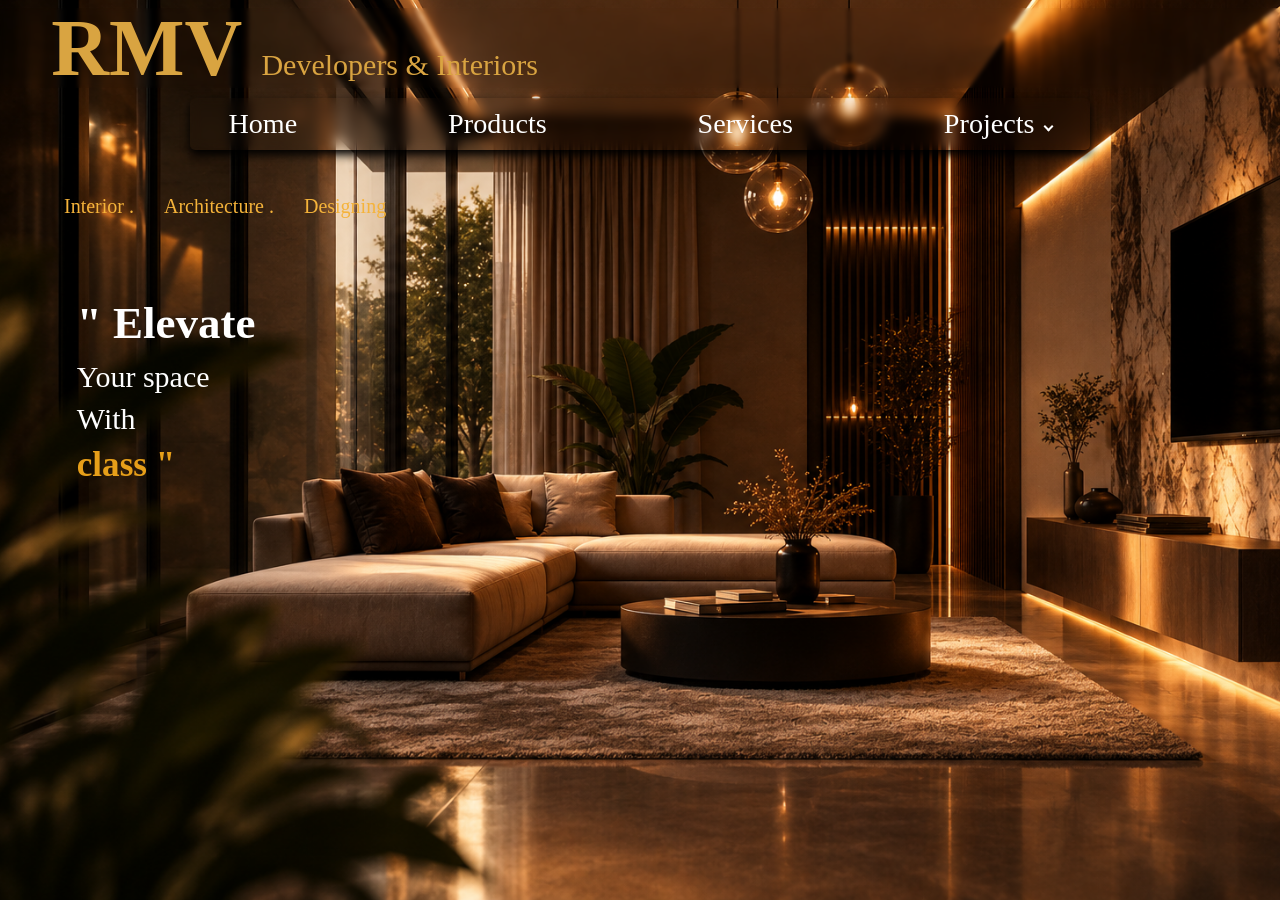
<file: index.html>
<!DOCTYPE html>
<html>
    <head>
        <meta name="viewport" content="width=device-width, initial-scale=1.0">
        <title>RMV Devolopers & Interiors</title>
        <link rel="stylesheet" href="index.css">
    </head>
    <body>
      <div class="two">
        <h1>RMV</h1>
      <p>Developers & Interiors</p>
      </div>
        <div class="head">
            <button class="menu-toggle" type="button" aria-label="Toggle navigation" aria-expanded="false">
                <span></span><span></span><span></span>
            </button>
            <ul class="ten">
                <li>Home</li>
                <li><a href="product.html">Products</a></li>
                <li><a href="services.html">Services</a></li>
                  <li class="project-menu">
  <span class="project-title">Projects</span>

    <ul class="project-dropdown">
        <li>Traditional</li>
        <li>Modern</li>
        <li>Luxury</li>
    </ul>
</li>
                    </ul>
                  </nav>
                
        <div class="three">
           <ul class="six">
            <li>Interior .</li>
            <li>Architecture .</li>
            <li>Designing</li>
           </ul>
        </div>
        <div class="one">
            <h2>" Elevate</h2>
            <p>Your space</p>
          <p>With</p>
          <h3>class "</h3>
        </div>
      
    
<script>
const menuButton=document.querySelector(".menu-toggle");
const navigation=document.querySelector(".ten");
menuButton.addEventListener("click",()=>{const open=navigation.classList.toggle("menu-open");menuButton.classList.toggle("active",open);menuButton.setAttribute("aria-expanded",open);});
navigation.querySelectorAll("a").forEach(link=>link.addEventListener("click",()=>{navigation.classList.remove("menu-open");menuButton.classList.remove("active");menuButton.setAttribute("aria-expanded","false");}));
</script>
</body>
</html>
</file>
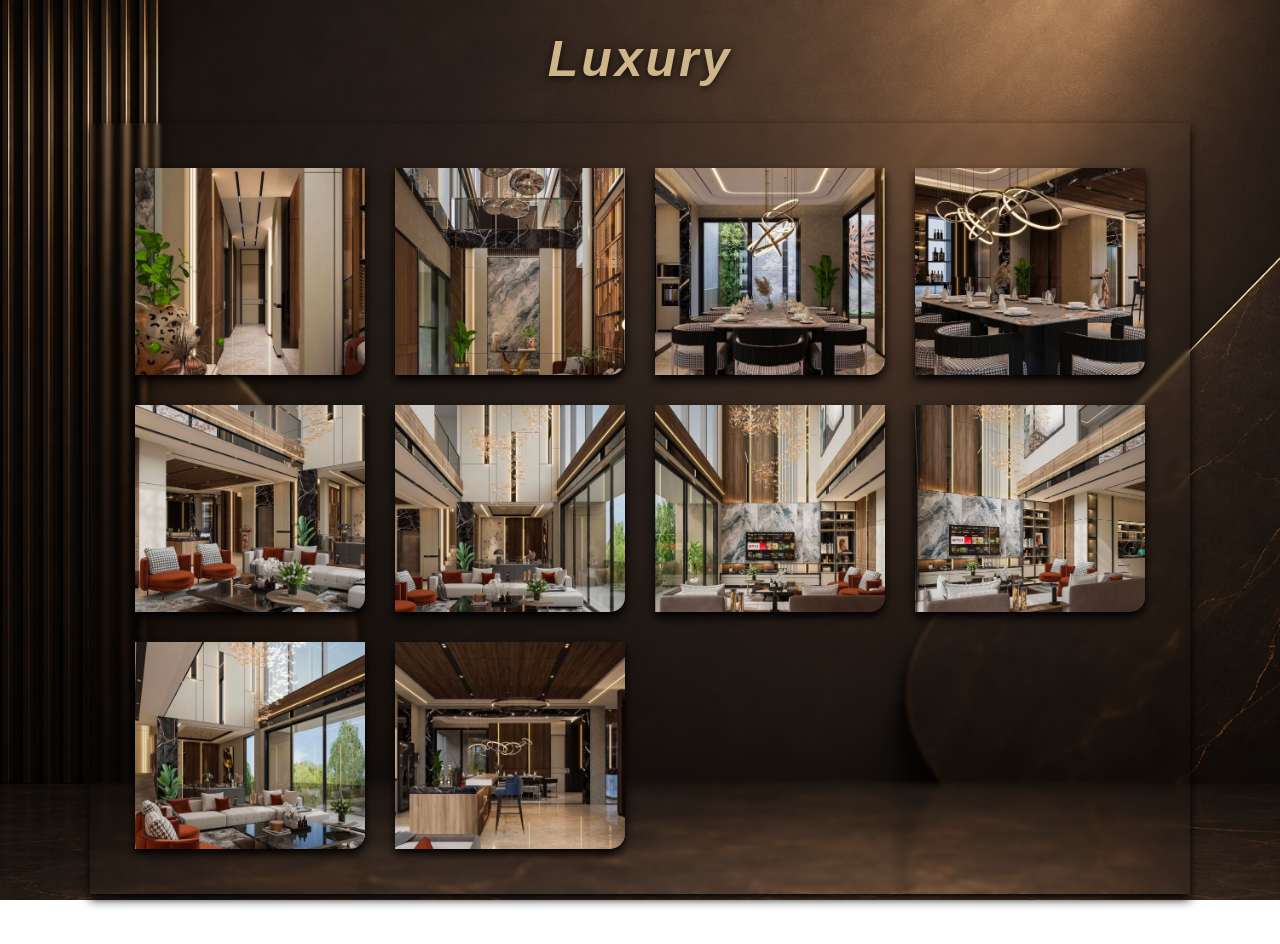
<file: luxury.html>
<!DOCTYPE html>
<html>
    <head>
        <meta name="viewport" content="width=device-width, initial-scale=1.0">
        <title>luxury</title>
        <link rel="stylesheet" href="luxury.css">
    </head>
    <body>
        <h1>Luxury</h1>
        <div class="one">
  <img src="lux1.jpg">
   <img src="lux2.jpg">
    <img src="lux3.jpg">
     <img src="lux4.jpg">
      <img src="lux5.jpg">
       <img src="lux6.jpg">
        <img src="lux7.jpg">
         <img src="lux8.jpg">
          <img src="lux9.jpg">
           <img src="lux10.jpg">
        </div>
    </body>
</html>
</file>
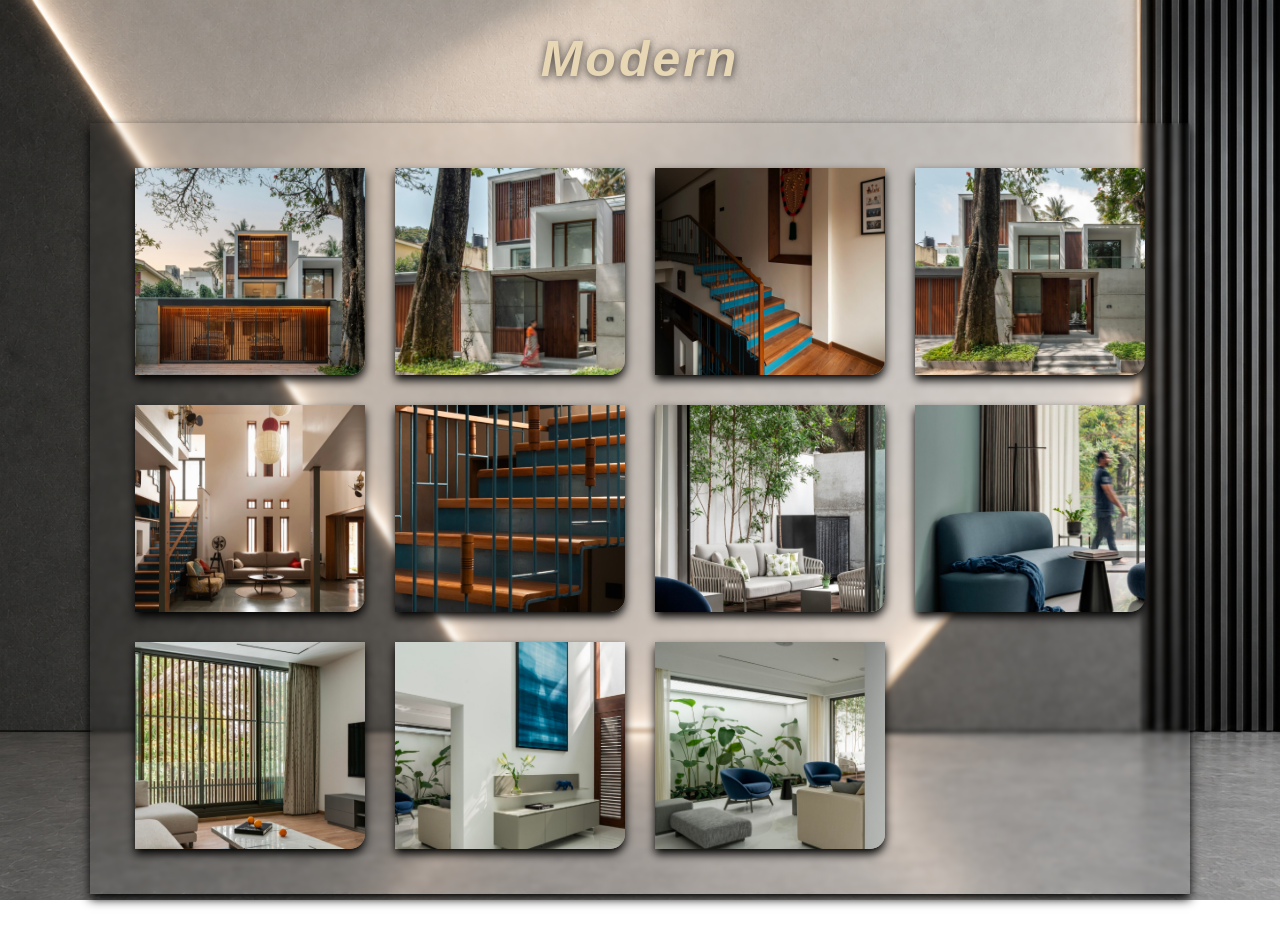
<file: modern.html>
<!DOCTYPE html>
<html>
    <head>
        <title>modern</title>
        <link rel="stylesheet" href="modern.css">
    </head>
    <body>
        <h1>Modern</h1>
        <div class="one">
  <img src="mod1.jpg">
   <img src="mod2.jpg">
    <img src="mod3.jpg">
     <img src="mod4.jpg">
      <img src="mod5.jpg">
       <img src="mod6.jpg">
        <img src="mod7.jpg">
         <img src="mod8.jpg">
          <img src="mod9.jpg">
           <img src="mod10.jpg">
            <img src="mod11.jpg">
        </div>
    </body>
</html>
</file>
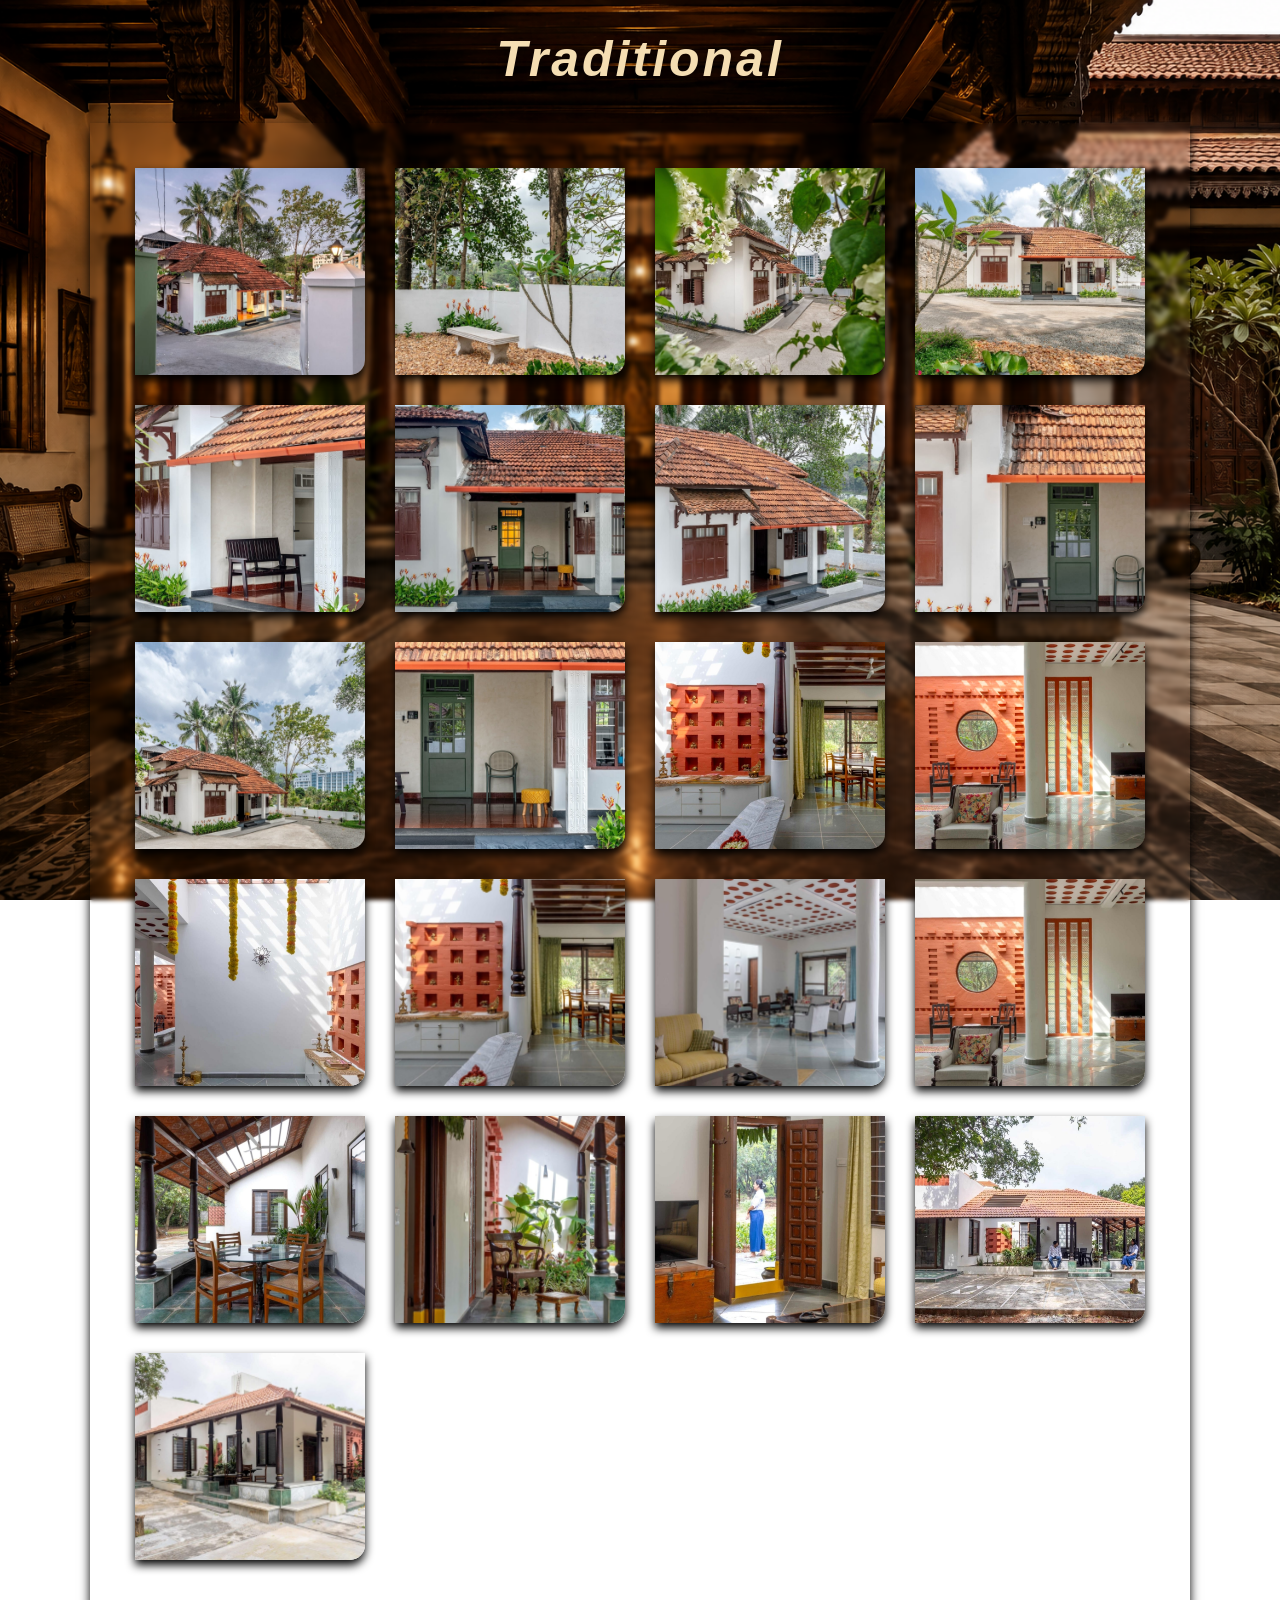
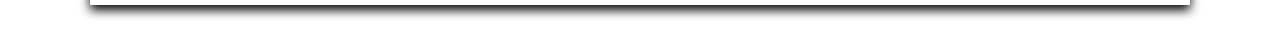
<file: traditional.html>
<!DOCTYPE html>
<html>
    <head>
        <meta name="viewport" content="width=device-width, initial-scale=1.0">
        <title>Traditional</title>
        <link rel="stylesheet" href="traditional.css">
    </head>
    <body>
        <h1>Traditional</h1>
    <div class="one">
        <img src="trd1.jpg">
         <img src="trd2.jpg">
          <img src="trd3.jpg">
           <img src="trd4.jpg">
            <img src="trd5.jpg">
             <img src="trd6.jpg">
              <img src="trd7.jpg">
               <img src="trd8.jpg">
                <img src="trd9.jpg">
                 <img src="trd10.jpg">
                  <img src="trd11.jpg">
                   <img src="trd12.jpg">
                    <img src="trd13.jpg">
                     <img src="trd14.jpg">
                      <img src="trd15.jpg">
                       <img src="trd16.jpg">
                        <img src="trd17.jpg">
                         <img src="trd18.jpg">
                          <img src="trd19.jpg">
                           <img src="trd20.jpg">
                            <img src="trd21.jpg">
    </div>
    </body>
</html>
</file>
<file: index.css>
body {
    background: url('bac2.png');
    background-size: cover;
    background-repeat: no-repeat;
    width: 100%;
}
h1 {
    color: #d9a441;
    font-size: 80px;
    display: inline;
    position: relative;
}
div.two p {
    color: #d9a441;
    font-size: 30px;
    display: inline;
    position: relative;
    top: 60px;
}
.head {
    display: inline;
    flex-wrap: wrap;
    position: absolute;
    background: transparent;
    color: white;
    top: 25%;
    left: 0;
    width: 100%;
   
}
.ten {
     display: flex;
     list-style-type: none;
     justify-content: space-between;
    position: relative;
    background: transparent;
    backdrop-filter: blur(6px);
    -webkit-backdrop-filter: blur(6px);
    color: white;
    left: 25%;
    box-shadow: 0 5px 10px black;
    width:45%;
    height: 35px;
    border-radius: 5px;
    
    padding: 0 40px;
     top: 5%;

}
.ten li {
       display: inline;
     list-style-type: none;
  cursor: pointer;
    position: relative;
    background: transparent;
    color: white;
     padding: 0;
    font-size: 30px;
  border-radius: 5px;
    text-decoration: none;

}
div.two {
    display: flex;
    position: relative;
    top: 8px;
    background: transparent;
    backdrop-filter: blur(2px);

}
div.one {
    background: transparent;
     width: 15%;
    height: auto;
    font-size: 30px;
    margin-left: 3%;

}
div.three {
    font-size: 20px;
    color: white;
    display: flex;
    justify-content: space-between;
    margin-top: 20px;
    margin-left: 5%;
    width: 100%;
}
.six {
    display: flex;
     list-style-type: none;
     justify-content: space-between;
    position: relative;    
    width:20%;
    height: 30px;
    border-radius: 5px;
    padding: 0;
     left: 0;
}
.six li {
    left: 0;
    display: inline;
    position: relative;
    justify-content: space-between;
    gap: 20px;
      color: #f5b33a;
}
.one h2,p{
    color: #ffffff;
}
.one h3 {
    color: #e79f19;
}
.ten a {
    text-decoration: none;
    color: #ffffff;
}
.project-menu {
    position: relative;
    cursor: pointer;
}

.project-dropdown {
    position: absolute;
    top: 100%;
    left: 0;

    width: 160px;
    padding: 10px 0;
    margin: 0;

    list-style: none;
    background: rgba(0, 0, 0, 0.75);
    backdrop-filter: blur(10px);

    border-radius: 0 0 15px 15px;

    opacity: 0;
    visibility: hidden;
    transform: translateY(-10px);

    transition: 0.3s ease;
}

.project-menu:hover .project-dropdown {
    opacity: 1;
    visibility: visible;
    transform: translateY(0);
}

.project-dropdown li {
    padding: 12px 18px;
    color: white;
    font-size: 20px;
}
.project-title::after {
    content: "";
    display: inline-block;
    width: 7px;
    height: 7px;
    border-right: 2px solid white;
    border-bottom: 2px solid white;
    transform: rotate(45deg);
    margin-left: 10px;
    vertical-align: 3px;
}



/* Responsive overrides */
*,*::before,*::after{box-sizing:border-box}
html,body{margin:0;min-height:100%;width:100%}
body{min-height:100vh;overflow-x:hidden;background-position:center;background-attachment:fixed}
div.two{display:flex;align-items:baseline;flex-wrap:wrap;gap:clamp(8px,1.5vw,20px);padding:0 clamp(16px,4vw,60px);z-index:10}
h1{font-size:clamp(42px,7vw,80px);line-height:1;margin:0}
div.two p{font-size:clamp(16px,2.5vw,30px);position:static;margin:0}
.head{position:relative;top:auto;left:auto;width:100%;margin-top:clamp(30px,7vh,90px);padding:0 clamp(12px,4vw,60px)}
.ten{display:flex;align-items:center;justify-content:space-between;gap:clamp(8px,2vw,28px);width:min(100%,900px);min-height:52px;margin:0 auto;padding:8px clamp(14px,3vw,40px);left:auto;top:auto;flex-wrap:wrap}
.ten li{display:block;font-size:clamp(16px,2.2vw,30px);white-space:nowrap}
.ten a{display:inline-block}
.project-dropdown{z-index:100}
.project-dropdown li{font-size:clamp(15px,1.8vw,20px);white-space:nowrap}
div.three{width:100%;margin:clamp(25px,5vh,50px) 0 0;padding:0 clamp(16px,5vw,70px)}
.six{width:min(100%,700px);margin:0;gap:clamp(10px,3vw,30px);flex-wrap:wrap;justify-content:flex-start}
.six li{font-size:clamp(14px,1.8vw,20px)}
div.one{width:min(90%,520px);margin:clamp(35px,8vh,100px) 0 0 clamp(16px,6vw,90px);font-size:clamp(20px,3vw,30px)}
.one h2,.one h3,.one p{margin-top:.25em;margin-bottom:.25em}
@media(max-width:768px){body{background-attachment:scroll}.ten{justify-content:center;width:100%}.six{width:100%;justify-content:center}div.three{margin-top:30px}div.one{margin-top:50px}}
@media(max-width:480px){div.two{justify-content:center;text-align:center;padding-inline:12px}.head{margin-top:35px;padding-inline:10px}.ten{gap:8px 14px;padding:10px 12px;border-radius:10px}.ten li{font-size:16px}.project-dropdown{left:50%;transform:translate(-50%,-10px)}.project-menu:hover .project-dropdown{transform:translate(-50%,0)}div.three{margin-top:25px;padding-inline:15px}.six{justify-content:center;text-align:center}div.one{width:calc(100% - 30px);margin:45px 15px 0;text-align:center}}
@media(max-width:360px){.ten{gap:6px 10px}.ten li{font-size:14px}div.one{font-size:18px}}
@media(max-height:500px) and (orientation:landscape){.head{margin-top:20px}div.three{margin-top:20px}div.one{margin-top:25px}}


/* MOBILE HAMBURGER MENU */
.menu-toggle{display:none;width:48px;height:44px;padding:8px;margin:0 0 12px auto;border:1px solid rgba(255,255,255,.35);border-radius:8px;background:rgba(0,0,0,.35);backdrop-filter:blur(8px);cursor:pointer;z-index:1000}.menu-toggle span{display:block;height:3px;width:100%;margin:5px 0;border-radius:3px;background:#fff;transition:.25s ease}
@media(max-width:600px){.head{position:relative;top:auto;left:auto;width:100%;margin-top:25px;padding:0 12px}.menu-toggle{display:block}.ten{display:none;position:relative;left:auto;top:auto;width:100%;height:auto;margin:0;padding:10px;flex-direction:column;align-items:stretch;justify-content:flex-start;gap:0;border-radius:12px}.ten.menu-open{display:flex;animation:menuSlide .2s ease-out}.ten li{display:block;width:100%;padding:12px 10px;font-size:18px;white-space:normal}.ten li a{display:block;width:100%}.project-menu{padding:0!important}.project-title{display:block;padding:12px 10px}.project-dropdown{position:static;width:100%;padding:0;margin:0;opacity:1;visibility:visible;transform:none;background:rgba(0,0,0,.25);border-radius:8px}.project-dropdown li{padding:9px 22px;font-size:16px}.menu-toggle.active span:nth-child(1){transform:translateY(8px) rotate(45deg)}.menu-toggle.active span:nth-child(2){opacity:0}.menu-toggle.active span:nth-child(3){transform:translateY(-8px) rotate(-45deg)}div.two{justify-content:center;flex-wrap:wrap;text-align:center;padding:0 12px}h1{font-size:clamp(45px,14vw,70px)}div.two p{position:static;font-size:clamp(16px,5vw,25px)}div.three{margin:25px 0 0;padding:0 15px}.six{width:100%;justify-content:center;flex-wrap:wrap;gap:8px 18px}div.one{width:calc(100% - 30px);margin:45px 15px 0;text-align:center;font-size:clamp(20px,6vw,28px)}}
@media(max-width:360px){.ten li{font-size:16px}div.one{font-size:19px}}
@keyframes menuSlide{from{opacity:0;transform:translateY(-8px)}to{opacity:1;transform:translateY(0)}}
</file>
<file: luxury.css>
* {
    box-sizing: border-box;
}

html {
    scroll-behavior: smooth;
}

body {
    margin: 0;
    min-height: 100vh;
    background: url('baclux.png') center / cover no-repeat fixed;
    font-family: Arial, sans-serif;
    padding: 30px 20px 50px;
}

h1 {
    margin: 0 0 35px;
    text-align: center;
    color: rgb(206, 182, 139);
    font-size: clamp(32px, 5vw, 50px);
    font-weight: 600;
    font-style: italic;
    letter-spacing: 3px;
    text-shadow: 0 2px 8px rgba(0,0,0,0.7);
}

.one {
    width: min(1100px, 100%);
    margin: 0 auto;
    padding: clamp(20px, 4vw, 45px);
    display: grid;
    grid-template-columns: repeat(auto-fit, minmax(min(200px, 100%), 1fr));
    gap: clamp(15px, 3vw, 30px);
    background: transparent;
    box-shadow: 0 5px 10px black;
    backdrop-filter: blur(2px);
}

.one img {
    display: block;
    width: 100%;
    height: auto;
    aspect-ratio: 200 / 180;
    object-fit: cover;
    box-shadow: 0 5px 10px black;
    border-radius: 0 0 15px 0;
}

@media (max-width: 600px) {
    body {
        padding: 20px 12px 35px;
        background-attachment: scroll;
    }

    h1 {
        margin-bottom: 25px;
        letter-spacing: 2px;
    }

    .one {
        grid-template-columns: repeat(2, minmax(0, 1fr));
        padding: 15px;
        gap: 12px;
    }
}

@media (max-width: 380px) {
    .one {
        grid-template-columns: 1fr;
    }
}
</file>
<file: modern.css>
* {
    box-sizing: border-box;
}

html {
    scroll-behavior: smooth;
}

body {
    margin: 0;
    min-height: 100vh;
    background: url('bacmod.png') center / cover no-repeat fixed;
    font-family: Arial, sans-serif;
    padding: 30px 20px 50px;
}

h1 {
    margin: 0 0 35px;
    text-align: center;
    color: #e8d7b5;
    font-size: clamp(32px, 5vw, 50px);
    font-weight: 600;
    font-style: italic;
    letter-spacing: 3px;
    text-shadow: 0 2px 8px rgba(0,0,0,0.7);
}

.one {
    width: min(1100px, 100%);
    margin: 0 auto;
    padding: clamp(20px, 4vw, 45px);
    display: grid;
    grid-template-columns: repeat(auto-fit, minmax(min(200px, 100%), 1fr));
    gap: clamp(15px, 3vw, 30px);
    background: transparent;
    box-shadow: 0 5px 10px black;
    backdrop-filter: blur(2px);
}

.one img {
    display: block;
    width: 100%;
    height: auto;
    aspect-ratio: 200 / 180;
    object-fit: cover;
    box-shadow: 0 5px 10px black;
    border-radius: 0 0 15px 0;
}

@media (max-width: 600px) {
    body {
        padding: 20px 12px 35px;
        background-attachment: scroll;
    }

    h1 {
        margin-bottom: 25px;
        letter-spacing: 2px;
    }

    .one {
        grid-template-columns: repeat(2, minmax(0, 1fr));
        padding: 15px;
        gap: 12px;
    }
}

@media (max-width: 380px) {
    .one {
        grid-template-columns: 1fr;
    }
}
</file>
<file: traditional.css>
* {
    box-sizing: border-box;
}

html {
    scroll-behavior: smooth;
}

body {
    margin: 0;
    min-height: 100vh;
    background: url('bactrd2.png') center / cover no-repeat fixed;
    font-family: Arial, sans-serif;
    padding: 30px 20px 50px;
}

h1 {
    margin: 0 0 35px;
    text-align: center;
    color: wheat;
    font-size: clamp(32px, 5vw, 50px);
    font-weight: 600;
    font-style: italic;
    letter-spacing: 3px;
    text-shadow: 0 2px 8px rgba(0,0,0,0.7);
}

.one {
    width: min(1100px, 100%);
    margin: 0 auto;
    padding: clamp(20px, 4vw, 45px);
    display: grid;
    grid-template-columns: repeat(auto-fit, minmax(min(200px, 100%), 1fr));
    gap: clamp(15px, 3vw, 30px);
    background: transparent;
    box-shadow: 0 5px 10px black;
    backdrop-filter: blur(2px);
}

.one img {
    display: block;
    width: 100%;
    height: auto;
    aspect-ratio: 200 / 180;
    object-fit: cover;
    box-shadow: 0 5px 10px black;
    border-radius: 0 0 15px 0;
}

@media (max-width: 600px) {
    body {
        padding: 20px 12px 35px;
        background-attachment: scroll;
    }

    h1 {
        margin-bottom: 25px;
        letter-spacing: 2px;
    }

    .one {
        grid-template-columns: repeat(2, minmax(0, 1fr));
        padding: 15px;
        gap: 12px;
    }
}

@media (max-width: 380px) {
    .one {
        grid-template-columns: 1fr;
    }
}
</file>
